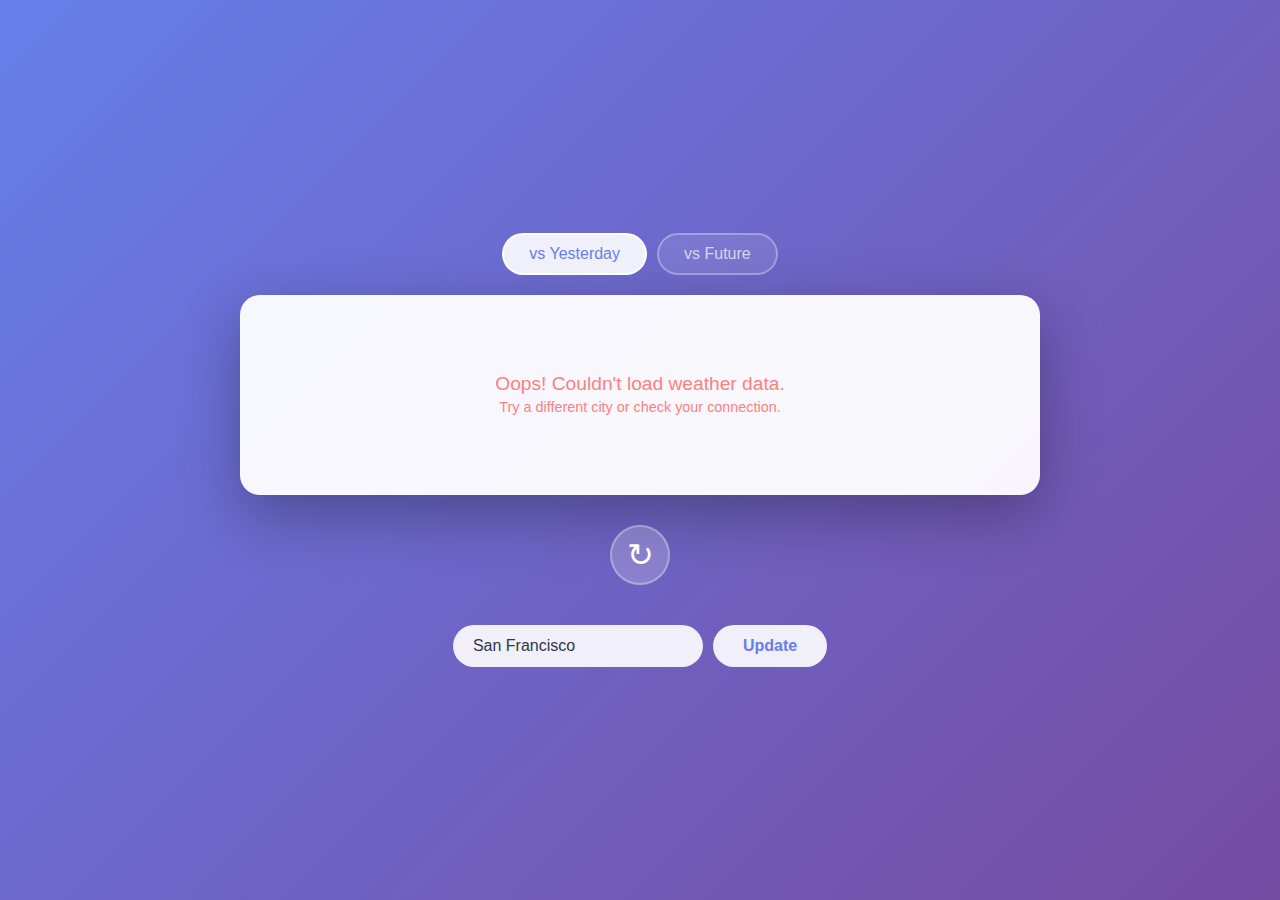
<file: index.html>
<!DOCTYPE html>
<html lang="en">
<head>
    <meta charset="UTF-8">
    <meta name="viewport" content="width=device-width, initial-scale=1.0">
    <title>Today vs Yesterday</title>
    <link rel="stylesheet" href="style.css">
</head>
<body>
    <div class="container">
        <div class="mode-selector">
            <button class="mode-btn active" onclick="setMode('yesterday', this)">vs Yesterday</button>
            <button class="mode-btn" onclick="setMode('future', this)">vs Future</button>
        </div>

        <div id="futureSelector" class="future-selector" style="display: none;">
            <select id="futureDay" onchange="loadWeather()">
                <option value="1">Tomorrow</option>
                <option value="2">2 days</option>
                <option value="3">3 days</option>
                <option value="4">4 days</option>
                <option value="5">5 days</option>
                <option value="6">6 days</option>
                <option value="7">7 days</option>
            </select>
        </div>

        <div id="message" class="message">
            <span class="loading">Loading...</span>
        </div>
        <div id="details" class="details"></div>
        <button id="refresh" class="refresh-btn" onclick="loadWeather()">↻</button>
        <div class="location-input">
            <input type="text" id="city" placeholder="Enter your city" value="San Francisco">
            <button onclick="updateLocation()">Update</button>
        </div>
    </div>
    <script src="script.js"></script>
</body>
</html>
</file>
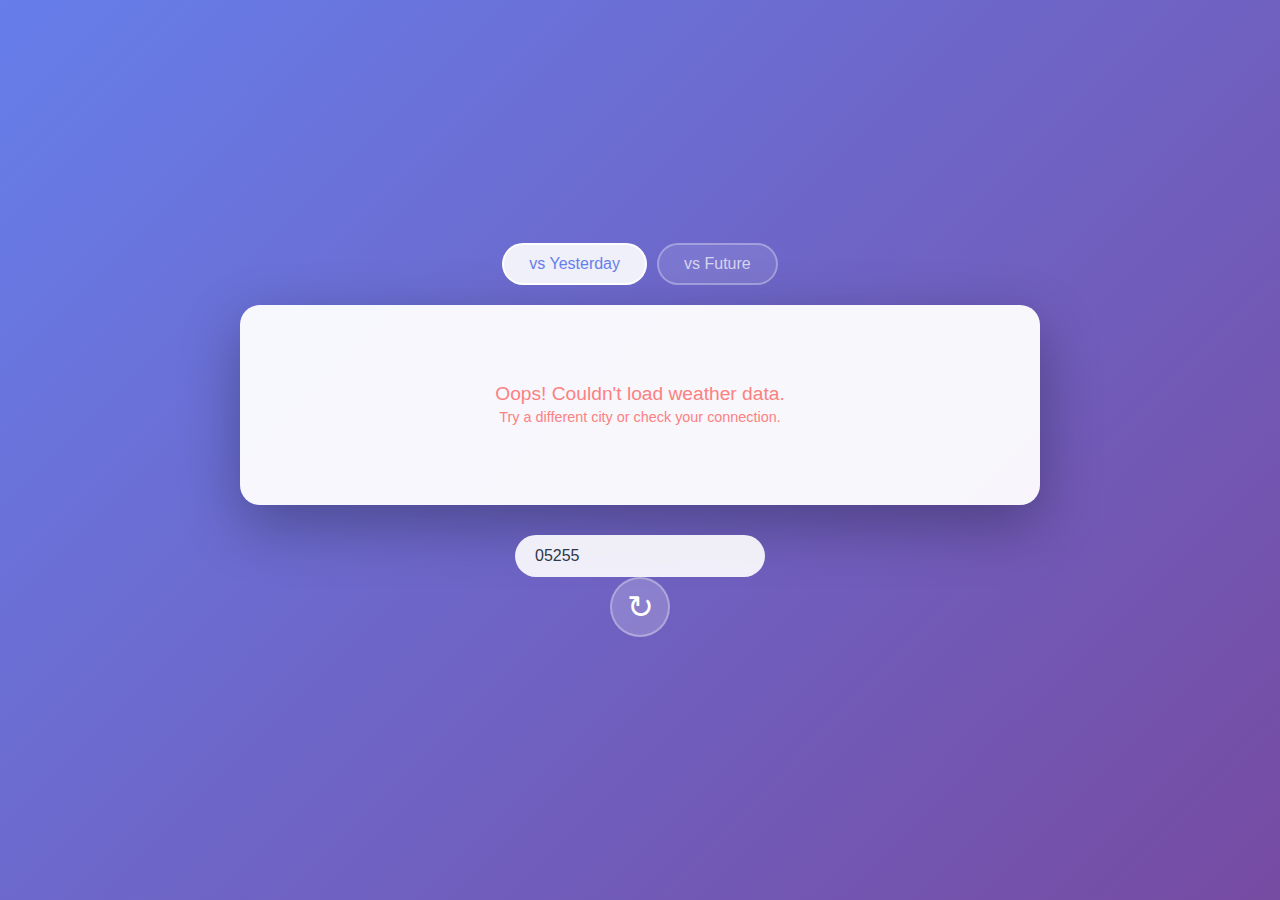
<file: weather-app/index.html>
<!DOCTYPE html>
<html lang="en">
<head>
    <meta charset="UTF-8">
    <meta name="viewport" content="width=device-width, initial-scale=1.0">
    <title>Today vs Yesterday</title>
    <link rel="stylesheet" href="style.css">
</head>
<body>
    <div class="container">
        <div class="mode-selector">
            <button class="mode-btn active" onclick="setMode('yesterday', this)">vs Yesterday</button>
            <button class="mode-btn" onclick="setMode('future', this)">vs Future</button>
        </div>

        <div id="futureSelector" class="future-selector" style="display: none;">
            <select id="futureDay" onchange="loadWeather()">
                <option value="1">Tomorrow</option>
                <option value="2">2 days</option>
                <option value="3">3 days</option>
                <option value="4">4 days</option>
                <option value="5">5 days</option>
                <option value="6">6 days</option>
                <option value="7">7 days</option>
            </select>
        </div>

        <div id="message" class="message">
            <span class="loading">Loading...</span>
        </div>
        <div id="details" class="details"></div>
        <div class="location-input">
            <input type="text" id="city" placeholder="Enter city or zip code">
        </div>
        <div id="location" class="location-display"></div>
        <button id="refresh" class="refresh-btn" onclick="loadWeather()">↻</button>
    </div>
    <script src="script.js"></script>
</body>
</html>
</file>
<file: style.css>
* {
    margin: 0;
    padding: 0;
    box-sizing: border-box;
}

body {
    font-family: -apple-system, BlinkMacSystemFont, 'Segoe UI', Roboto, Oxygen, Ubuntu, Cantarell, sans-serif;
    background: linear-gradient(135deg, #667eea 0%, #764ba2 100%);
    min-height: 100vh;
    display: flex;
    justify-content: center;
    align-items: center;
    padding: 20px;
}

.container {
    text-align: center;
    max-width: 800px;
    width: 100%;
}

.mode-selector {
    display: flex;
    gap: 10px;
    justify-content: center;
    margin-bottom: 20px;
}

.mode-btn {
    padding: 10px 25px;
    border: 2px solid rgba(255, 255, 255, 0.3);
    border-radius: 25px;
    font-size: 1rem;
    background: rgba(255, 255, 255, 0.1);
    color: rgba(255, 255, 255, 0.7);
    font-weight: 500;
    cursor: pointer;
    transition: all 0.3s ease;
}

.mode-btn:hover {
    background: rgba(255, 255, 255, 0.2);
    color: white;
}

.mode-btn.active {
    background: rgba(255, 255, 255, 0.9);
    color: #667eea;
    border-color: rgba(255, 255, 255, 0.9);
}

.future-selector {
    margin-bottom: 20px;
}

.future-selector select {
    padding: 10px 20px;
    border: none;
    border-radius: 25px;
    font-size: 1rem;
    background: rgba(255, 255, 255, 0.9);
    color: #2d3748;
    cursor: pointer;
    min-width: 150px;
}

.future-selector select:focus {
    outline: none;
    background: white;
}

.message {
    background: rgba(255, 255, 255, 0.95);
    border-radius: 20px;
    padding: 60px 40px;
    box-shadow: 0 20px 60px rgba(0, 0, 0, 0.3);
    margin-bottom: 30px;
    min-height: 200px;
    display: flex;
    align-items: center;
    justify-content: center;
}

.message-text {
    font-size: 3rem;
    font-weight: 300;
    color: #2d3748;
    line-height: 1.4;
}

.comparison {
    font-weight: 600;
    background: linear-gradient(135deg, #667eea 0%, #764ba2 100%);
    -webkit-background-clip: text;
    -webkit-text-fill-color: transparent;
    background-clip: text;
}

.loading {
    font-size: 1.5rem;
    color: #718096;
    animation: pulse 2s ease-in-out infinite;
}

@keyframes pulse {
    0%, 100% { opacity: 1; }
    50% { opacity: 0.5; }
}

.details {
    color: white;
    font-size: 1.2rem;
    margin-bottom: 20px;
    opacity: 0.9;
}

.temp {
    font-weight: 500;
}

.refresh-btn {
    background: rgba(255, 255, 255, 0.2);
    border: 2px solid rgba(255, 255, 255, 0.3);
    color: white;
    font-size: 2rem;
    width: 60px;
    height: 60px;
    border-radius: 50%;
    cursor: pointer;
    transition: all 0.3s ease;
    margin-bottom: 20px;
}

.refresh-btn:hover {
    background: rgba(255, 255, 255, 0.3);
    transform: rotate(180deg);
}

.location-input {
    display: flex;
    gap: 10px;
    justify-content: center;
    margin-top: 20px;
}

.location-input input {
    padding: 12px 20px;
    border: none;
    border-radius: 25px;
    font-size: 1rem;
    background: rgba(255, 255, 255, 0.9);
    color: #2d3748;
    min-width: 250px;
}

.location-input input:focus {
    outline: none;
    background: white;
}

.location-input button {
    padding: 12px 30px;
    border: none;
    border-radius: 25px;
    font-size: 1rem;
    background: rgba(255, 255, 255, 0.9);
    color: #667eea;
    font-weight: 600;
    cursor: pointer;
    transition: all 0.3s ease;
}

.location-input button:hover {
    background: white;
    transform: translateY(-2px);
    box-shadow: 0 5px 15px rgba(0, 0, 0, 0.2);
}

.error {
    color: #fc8181;
    font-size: 1.2rem;
}

@media (max-width: 768px) {
    .message-text {
        font-size: 2rem;
    }

    .message {
        padding: 40px 30px;
    }

    .location-input {
        flex-direction: column;
        align-items: center;
    }

    .location-input input {
        min-width: 200px;
    }
}
</file>
<file: weather-app/style.css>
* {
    margin: 0;
    padding: 0;
    box-sizing: border-box;
}

body {
    font-family: -apple-system, BlinkMacSystemFont, 'Segoe UI', Roboto, Oxygen, Ubuntu, Cantarell, sans-serif;
    background: linear-gradient(135deg, #667eea 0%, #764ba2 100%);
    min-height: 100vh;
    display: flex;
    justify-content: center;
    align-items: center;
    padding: 20px;
}

.container {
    text-align: center;
    max-width: 800px;
    width: 100%;
}

.mode-selector {
    display: flex;
    gap: 10px;
    justify-content: center;
    margin-bottom: 20px;
}

.mode-btn {
    padding: 10px 25px;
    border: 2px solid rgba(255, 255, 255, 0.3);
    border-radius: 25px;
    font-size: 1rem;
    background: rgba(255, 255, 255, 0.1);
    color: rgba(255, 255, 255, 0.7);
    font-weight: 500;
    cursor: pointer;
    transition: all 0.3s ease;
}

.mode-btn:hover {
    background: rgba(255, 255, 255, 0.2);
    color: white;
}

.mode-btn.active {
    background: rgba(255, 255, 255, 0.9);
    color: #667eea;
    border-color: rgba(255, 255, 255, 0.9);
}

.future-selector {
    margin-bottom: 20px;
}

.future-selector select {
    padding: 10px 20px;
    border: none;
    border-radius: 25px;
    font-size: 1rem;
    background: rgba(255, 255, 255, 0.9);
    color: #2d3748;
    cursor: pointer;
    min-width: 150px;
}

.future-selector select:focus {
    outline: none;
    background: white;
}

.message {
    background: rgba(255, 255, 255, 0.95);
    border-radius: 20px;
    padding: 60px 40px;
    box-shadow: 0 20px 60px rgba(0, 0, 0, 0.3);
    margin-bottom: 30px;
    min-height: 200px;
    display: flex;
    align-items: center;
    justify-content: center;
}

.message-text {
    font-size: 3rem;
    font-weight: 300;
    color: #2d3748;
    line-height: 1.4;
}

.comparison {
    font-weight: 600;
    background: linear-gradient(135deg, #667eea 0%, #764ba2 100%);
    -webkit-background-clip: text;
    -webkit-text-fill-color: transparent;
    background-clip: text;
}

.loading {
    font-size: 1.5rem;
    color: #718096;
    animation: pulse 2s ease-in-out infinite;
}

@keyframes pulse {
    0%, 100% { opacity: 1; }
    50% { opacity: 0.5; }
}

.details {
    color: white;
    font-size: 1.2rem;
    margin-bottom: 20px;
    opacity: 0.9;
}

.temp {
    font-weight: 500;
}

.refresh-btn {
    background: rgba(255, 255, 255, 0.2);
    border: 2px solid rgba(255, 255, 255, 0.3);
    color: white;
    font-size: 2rem;
    width: 60px;
    height: 60px;
    border-radius: 50%;
    cursor: pointer;
    transition: all 0.3s ease;
    margin-bottom: 20px;
}

.refresh-btn:hover {
    background: rgba(255, 255, 255, 0.3);
    transform: rotate(180deg);
}

.location-input {
    display: flex;
    gap: 10px;
    justify-content: center;
    margin-top: 20px;
}

.location-input input {
    padding: 12px 20px;
    border: none;
    border-radius: 25px;
    font-size: 1rem;
    background: rgba(255, 255, 255, 0.9);
    color: #2d3748;
    min-width: 250px;
}

.location-input input:focus {
    outline: none;
    background: white;
}

.location-input button {
    padding: 12px 30px;
    border: none;
    border-radius: 25px;
    font-size: 1rem;
    background: rgba(255, 255, 255, 0.9);
    color: #667eea;
    font-weight: 600;
    cursor: pointer;
    transition: all 0.3s ease;
}

.location-input button:hover {
    background: white;
    transform: translateY(-2px);
    box-shadow: 0 5px 15px rgba(0, 0, 0, 0.2);
}

.error {
    color: #fc8181;
    font-size: 1.2rem;
}

@media (max-width: 768px) {
    .message-text {
        font-size: 2rem;
    }

    .message {
        padding: 40px 30px;
    }

    .location-input {
        flex-direction: column;
        align-items: center;
    }

    .location-input input {
        min-width: 200px;
    }
}
</file>
